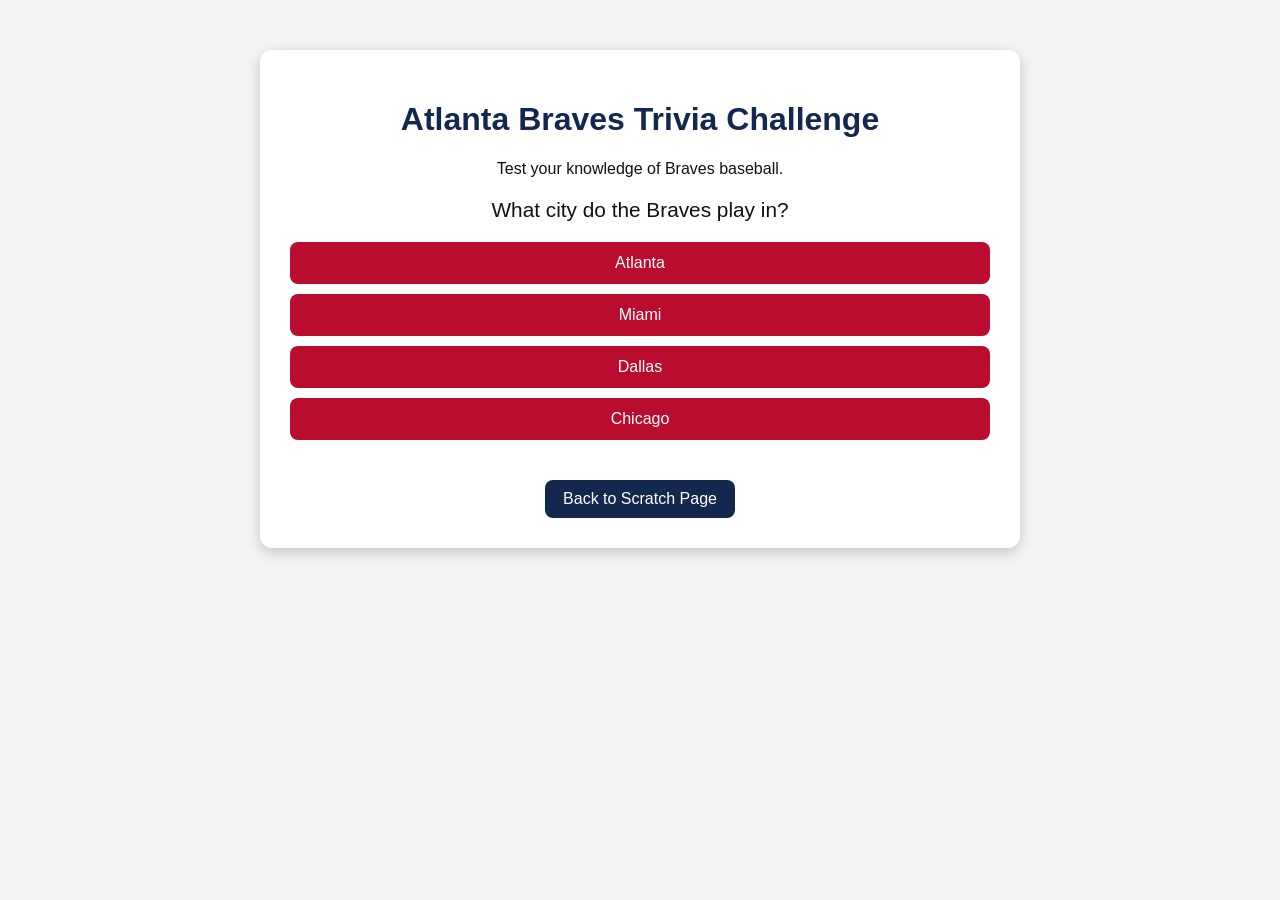
<file: app.html>
<!DOCTYPE html>
<html lang="en">
<head>
    <meta charset="UTF-8">
    <meta name="viewport" content="width=device-width, initial-scale=1.0">
    <title>Braves Trivia Challenge</title>
    <style>
        body {
            font-family: Arial, sans-serif;
            background: #f4f4f4;
            margin: 0;
            padding: 0;
            color: #111;
        }

        .app-container {
            max-width: 700px;
            margin: 50px auto;
            background: white;
            padding: 30px;
            border-radius: 12px;
            box-shadow: 0 4px 14px rgba(0, 0, 0, 0.2);
            text-align: center;
        }

        h1 {
            color: #13274f;
        }

        .question {
            font-size: 1.3rem;
            margin: 20px 0;
        }

        .answers button {
            display: block;
            width: 100%;
            margin: 10px 0;
            padding: 12px;
            border: none;
            background: #ba0c2f;
            color: white;
            font-size: 1rem;
            border-radius: 8px;
            cursor: pointer;
        }

        .answers button:hover {
            background: #8f0923;
        }

        #result {
            margin-top: 20px;
            font-size: 1.2rem;
            font-weight: bold;
        }

        .nav-btn {
            display: inline-block;
            margin-top: 20px;
            text-decoration: none;
            background: #13274f;
            color: white;
            padding: 10px 18px;
            border-radius: 8px;
        }

        .nav-btn:hover {
            background: #0e1d39;
        }
    </style>
</head>
<body>
    <div class="app-container">
        <h1>Atlanta Braves Trivia Challenge</h1>
        <p>Test your knowledge of Braves baseball.</p>

        <div id="quiz-box">
            <div class="question" id="question">Question goes here</div>
            <div class="answers" id="answers"></div>
            <div id="result"></div>
        </div>

        <a href="scratch.html" class="nav-btn">Back to Scratch Page</a>
    </div>

    <script>
        const questions = [
            {
                question: "What city do the Braves play in?",
                answers: ["Atlanta", "Miami", "Dallas", "Chicago"],
                correct: "Atlanta"
            },
            {
                question: "What sport do the Braves play?",
                answers: ["Football", "Basketball", "Baseball", "Soccer"],
                correct: "Baseball"
            },
            {
                question: "What is the name of the Braves' home stadium?",
                answers: ["SunTrust Dome", "Truist Park", "Turner Stadium", "Braves Field"],
                correct: "Truist Park"
            },
            {
                question: "Which league are the Braves part of?",
                answers: ["NFL", "NBA", "MLB", "NHL"],
                correct: "MLB"
            },
            {
                question: "What is a home run in baseball?",
                answers: [
                    "A goal scored from midfield",
                    "A touchdown pass",
                    "A hit that lets the batter circle all bases and score",
                    "A defensive timeout"
                ],
                correct: "A hit that lets the batter circle all bases and score"
            }
        ];

        let currentQuestion = 0;
        let score = 0;

        const questionEl = document.getElementById("question");
        const answersEl = document.getElementById("answers");
        const resultEl = document.getElementById("result");

        function loadQuestion() {
            if (currentQuestion >= questions.length) {
                showFinalScore();
                return;
            }

            const q = questions[currentQuestion];
            questionEl.textContent = q.question;
            answersEl.innerHTML = "";
            resultEl.textContent = "";

            q.answers.forEach(answer => {
                const button = document.createElement("button");
                button.textContent = answer;
                button.onclick = () => checkAnswer(answer);
                answersEl.appendChild(button);
            });
        }

        function checkAnswer(selected) {
            const correct = questions[currentQuestion].correct;
            if (selected === correct) {
                score++;
                resultEl.textContent = "Correct!";
            } else {
                resultEl.textContent = "Wrong! Correct answer: " + correct;
            }

            currentQuestion++;
            setTimeout(loadQuestion, 1000);
        }

        function showFinalScore() {
            questionEl.textContent = "Quiz Complete!";
            answersEl.innerHTML = "";
            resultEl.innerHTML = `You scored ${score} out of ${questions.length}. <br><br>
            <button onclick="restartQuiz()" style="padding:10px 18px; border:none; border-radius:8px; background:#ba0c2f; color:white; cursor:pointer;">Play Again</button>`;
        }

        function restartQuiz() {
            currentQuestion = 0;
            score = 0;
            loadQuestion();
        }

        loadQuestion();
    </script>
</body>
</html>
</file>
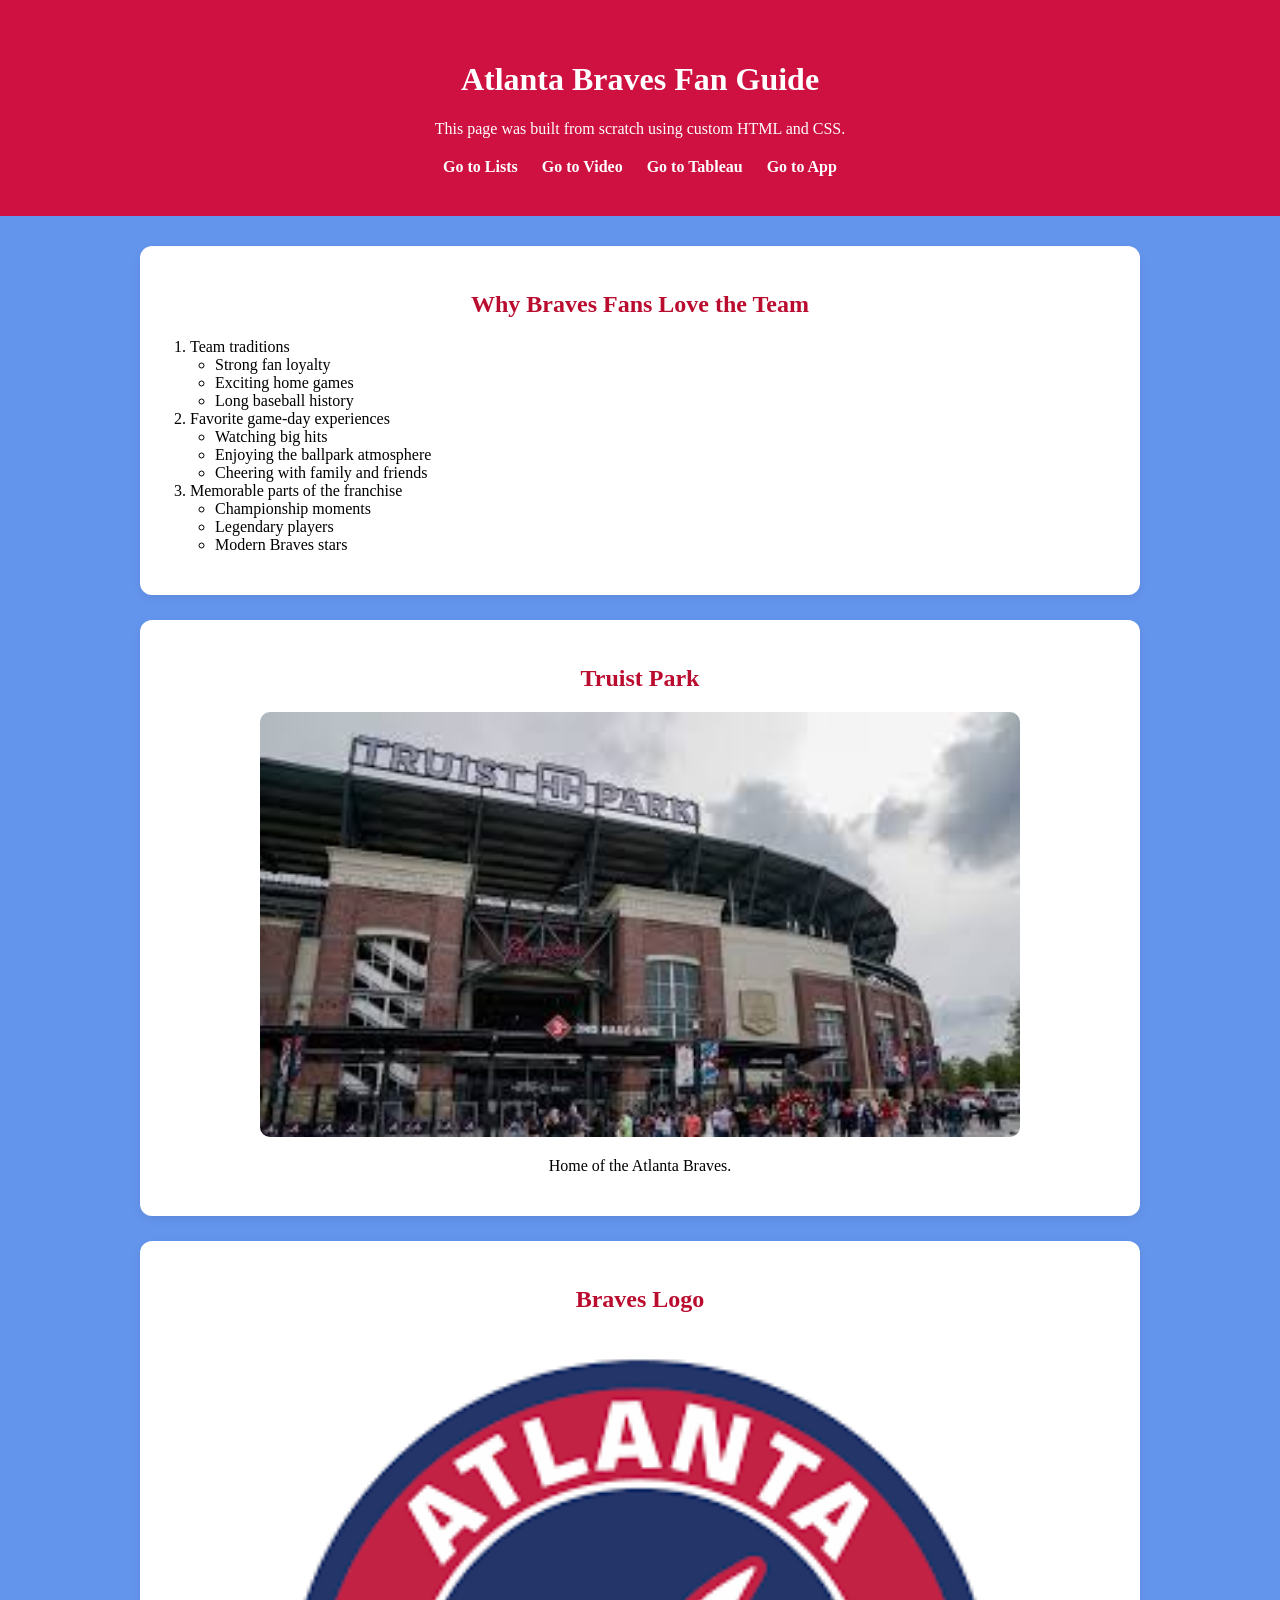
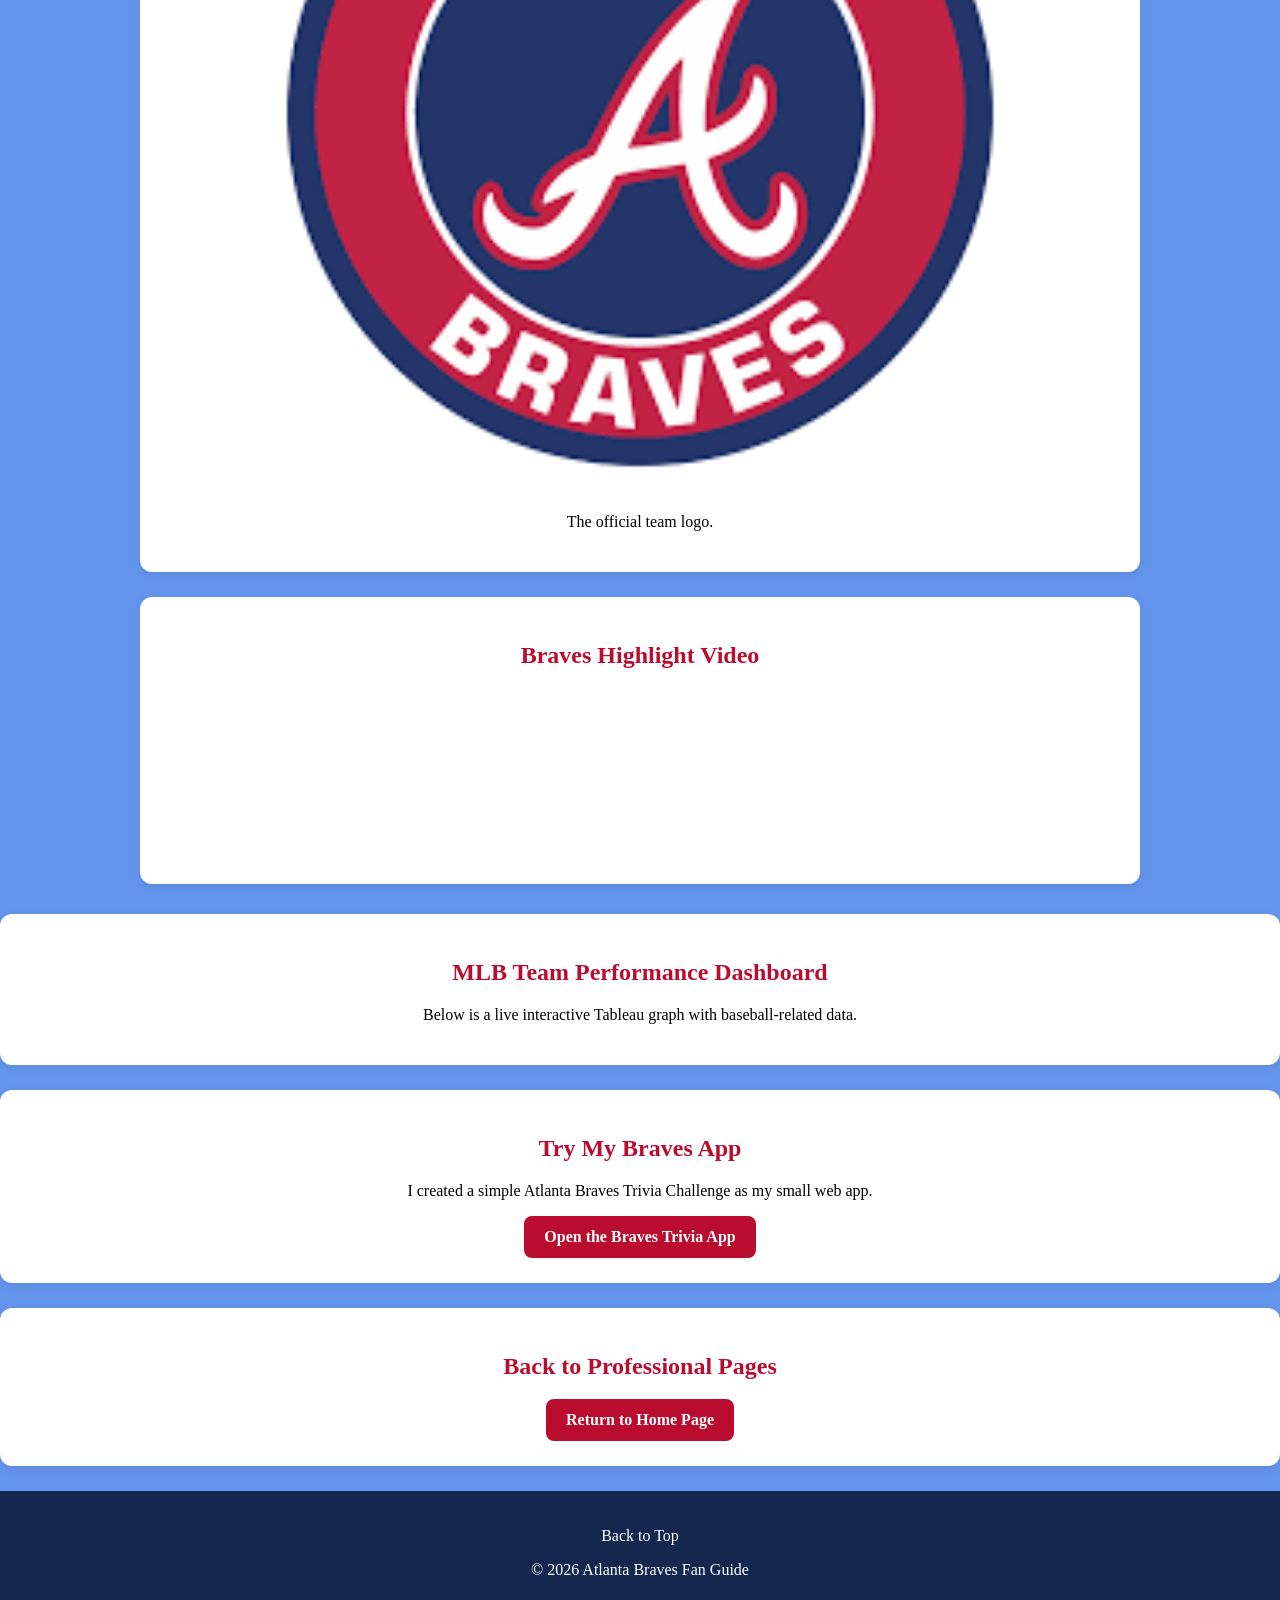
<file: scratch.html>
<!DOCTYPE html>
<html lang="en">
<head>
    <meta charset="UTF-8">
    <meta name="viewport" content="width=device-width, initial-scale=1.0">
    <title>Atlanta Braves Fan Guide | Scratch Page</title>
    <link rel="stylesheet" href="css/scratchstyles.css">
</head>
<body>
    <div class="header" id="top">
        <h1>Atlanta Braves Fan Guide</h1>
        <p>This page was built from scratch using custom HTML and CSS.</p>

        <div class="anchor-links">
            <a href="#lists">Go to Lists</a>
            <a href="#video">Go to Video</a>
            <a href="#tableau">Go to Tableau</a>
            <a href="#app-link">Go to App</a>
        </div>
    </div>

    <div class="content">
        <div class="box" id="lists">
            <h2>Why Braves Fans Love the Team</h2>
            <ol>
                <li>Team traditions
                    <ul>
                        <li>Strong fan loyalty</li>
                        <li>Exciting home games</li>
                        <li>Long baseball history</li>
                    </ul>
                </li>
                <li>Favorite game-day experiences
                    <ul>
                        <li>Watching big hits</li>
                        <li>Enjoying the ballpark atmosphere</li>
                        <li>Cheering with family and friends</li>
                    </ul>
                </li>
                <li>Memorable parts of the franchise
                    <ul>
                        <li>Championship moments</li>
                        <li>Legendary players</li>
                        <li>Modern Braves stars</li>
                    </ul>
                </li>
            </ol>
        </div>

        <div class="box">
    <h2>Truist Park</h2>
    <img src="images/truist-park.jpg" class="scratch-image">
    <p>Home of the Atlanta Braves.</p>
</div>

<div class="box">
    <h2>Braves Logo</h2>
    <img src="images/braves-logo.png" class="scratch-image">
    <p>The official team logo.</p>
</div>

       <div class="box" id="video">
    <h2>Braves Highlight Video</h2>

    <div class="video-container">
        <iframe 
        src="https://www.youtube.com/embed/jSJWUwBHQvo"
        title="Atlanta Braves Highlights"
        frameborder="0"
        allow="accelerometer; autoplay; clipboard-write; encrypted-media; gyroscope; picture-in-picture"
        allowfullscreen>
        </iframe>
    </div>

</div>

</div>
<div class="box" id="tableau">
    <h2>MLB Team Performance Dashboard</h2>
    <p>Below is a live interactive Tableau graph with baseball-related data.</p>

    <div class='tableauPlaceholder' id='vizBaseball' style='position: relative'>
        <noscript>
            <a href='#'>
                <img alt='MLB Viz'
                src='https://public.tableau.com/static/images/ML/MLBTeamStats/Dashboard1/1.png'
                style='border: none' />
            </a>
        </noscript>

        <object class='tableauViz' style='display:none;'>
            <param name='host_url' value='https://public.tableau.com/' />
            <param name='embed_code_version' value='3' />
            <param name='name' value='MLBTeamStats/Dashboard1' />
            <param name='tabs' value='no' />
            <param name='toolbar' value='yes' />
        </object>
    </div>

    <script type='text/javascript'>
        var divElement = document.getElementById('vizBaseball');
        var vizElement = divElement.getElementsByTagName('object')[0];
        vizElement.style.width = '100%';
        vizElement.style.height = '700px';
        var scriptElement = document.createElement('script');
        scriptElement.src = 'https://public.tableau.com/javascripts/api/viz_v1.js';
        vizElement.parentNode.insertBefore(scriptElement, vizElement);
    </script>
</div>
    <script type='text/javascript'>
        var divElement = document.getElementById('vizBaseball');
        var vizElement = divElement.getElementsByTagName('object')[0];
        vizElement.style.width = '100%';
        vizElement.style.height = '700px';
        var scriptElement = document.createElement('script');
        scriptElement.src = 'https://public.tableau.com/javascripts/api/viz_v1.js';
        vizElement.parentNode.insertBefore(scriptElement, vizElement);
    </script>
</div>

    <script type='text/javascript'>
        var divElement = document.getElementById('viz1680000000000');
        var vizElement = divElement.getElementsByTagName('object')[0];
        vizElement.style.width = '100%';
        vizElement.style.height = '700px';
        var scriptElement = document.createElement('script');
        scriptElement.src = 'https://public.tableau.com/javascripts/api/viz_v1.js';
        vizElement.parentNode.insertBefore(scriptElement, vizElement);
    </script>
</div>

            <script type='text/javascript'>
                var divElement = document.getElementById('viz1680000000000');
                var vizElement = divElement.getElementsByTagName('object')[0];
                vizElement.style.width = '100%';
                vizElement.style.height = '700px';
                var scriptElement = document.createElement('script');
                scriptElement.src = 'https://public.tableau.com/javascripts/api/viz_v1.js';
                vizElement.parentNode.insertBefore(scriptElement, vizElement);
            </script>
        </div>

        <div class="box" id="app-link">
            <h2>Try My Braves App</h2>
            <p>
                I created a simple Atlanta Braves Trivia Challenge as my small web app.
            </p>
            <a href="app.html" class="button-link">Open the Braves Trivia App</a>
        </div>

        <div class="box">
            <h2>Back to Professional Pages</h2>
            <a href="index.html" class="button-link">Return to Home Page</a>
        </div>
    </div>

    <div class="footer">
        <p><a href="#top">Back to Top</a></p>
        <p>&copy; 2026 Atlanta Braves Fan Guide</p>
    </div>
</body>
</html>
</file>
<file: css/scratchstyles.css>
body {
    margin: 0;
    font-family: Georgia, 'Times New Roman', Times, serif;
    text-align: center;
    background-color: cornflowerblue; /* light neutral so sections stand out */
}

.header {
    background-color: #CE1141;
    color: white;
    text-align: center;
    padding: 40px 20px;
}

.anchor-links {
    margin-top: 20px;
}

.anchor-links a {
    color: white;
    text-decoration: none;
    margin: 0 10px;
    font-weight: bold;
}

.anchor-links a:hover {
    text-decoration: underline;
}

.content {
    width: 85%;
    max-width: 1000px;
    margin: 30px auto; /* THIS centers it */
}

.box {
    background-color: white;
    margin-bottom: 25px;
    padding: 25px;
    border-radius: 12px;
    box-shadow: 0 3px 10px rgba(0, 0, 0, 0.08);
    }

 #lists ul,
 #lists ol {
    text-align: left;
    padding-left: 25px;
}

.box h2 {
    color: #ba0c2f;
}

.scratch-image {
    display: block;
    width: 80%;
    max-width: 800px;
    margin: 20px auto;
    border-radius: 10px;
}

iframe {
    display: block;
    margin: 20px auto;
    max-width: 100%;
}

.button-link {
    display: inline-block;
    background-color: #ba0c2f;
    color: white;
    text-decoration: none;
    padding: 12px 20px;
    border-radius: 8px;
    font-weight: bold;
}

.button-link:hover {
    background-color: #8f0923;
}

.footer {
    text-align: center;
    background-color: #13274f;
    color: white;
    padding: 20px;
}

.footer a {
    color: white;
    text-decoration: none;
}

.footer a:hover {
    text-decoration: underline;
}
</file>
